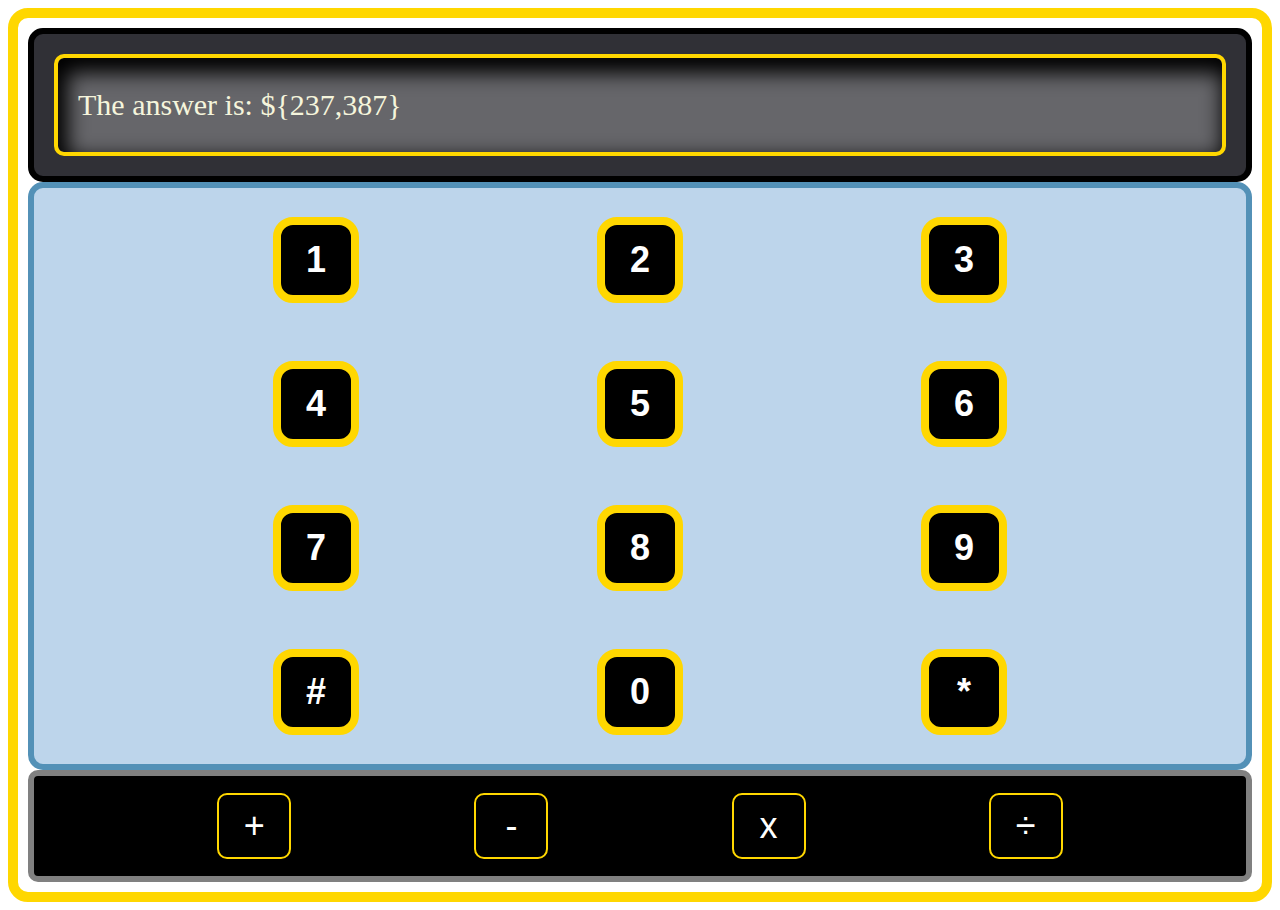
<file: index.html>
<!DOCTYPE html>
<html lang="en">

<head>
    <meta charset="UTF-8">
    <meta name="viewport" content="width=device-width,
                                   initial-scale=1.0">
    <title>Calcutron 8000-V</title>

    <!-- To link external styling file -->
    <link rel="stylesheet" href="styles.css">
</head>

<body>

    <div id="displayContainer">
        <div id="display">
            <p>The answer is: ${237,387}</p>
        </div>
    </div>

    <div id="numbers">
        <div id="row1" class="number">
            <ul>
                <li id="1">1</li>
                <li id="2">2</li>
                <li id="3">3</li>
            </ul>
        </div>
        <div id="row2" class="number">
            <ul>
                <li id="4">4</li>
                <li id="5">5</li>
                <li id="6">6</li>
            </ul>
        </div>
        <div id="row3" class="number">
            <ul>
                <li id="7">7</li>
                <li id="8">8</li>
                <li id="9">9</li>
            </ul>
        </div>
        <div id="row4" class="number">
            <ul>
                <li id="#">#</li>
                <li id="0">0</li>
                <li id="*">*</li>
            </ul>
        </div>
    </div>

    <div id="operators">
        <div id="add" class="operator">+</div>
        <div id="subtract" class="operator">-</div>
        <div id="multiply" class="operator">x</div>
        <div id="divide" class="operator">÷</div>
    </div>


    <!-- To link external javascript file -->
    <script src="script.js"></script>

</body>

</html>
</file>
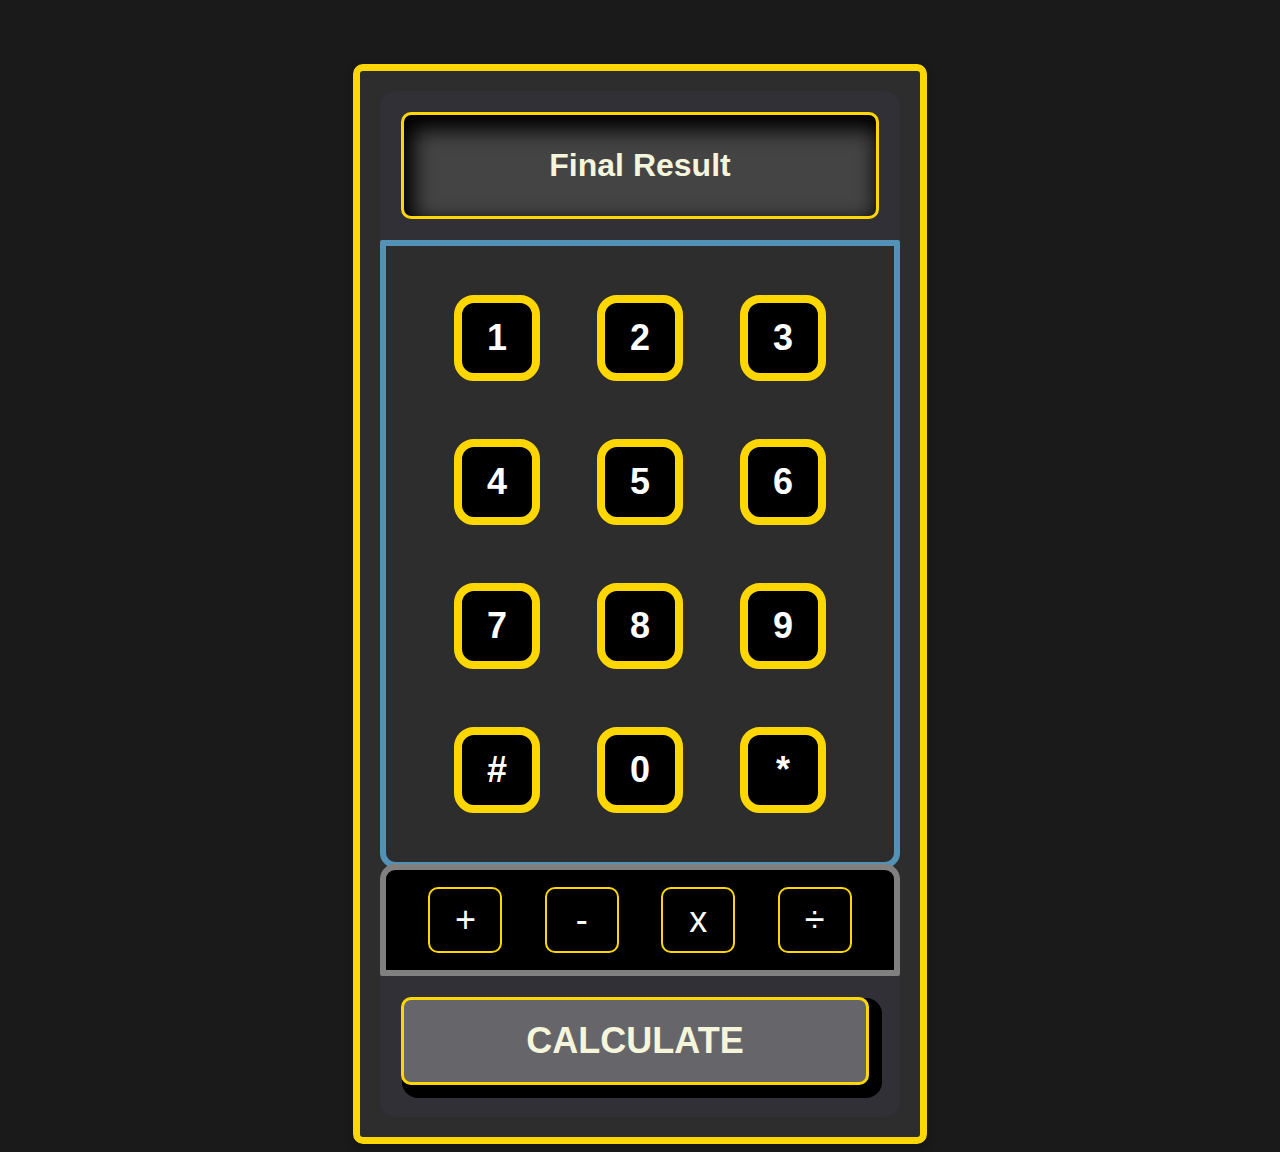
<file: deploy-root/index.html>
<!DOCTYPE html>
<html lang="en">

<head>
    <meta charset="UTF-8">
    <meta name="viewport" content="width=device-width, initial-scale=1.0">
    <title>Calcutron 8000-V</title>
    <link rel="shortcut icon" type="image/jpg" href="./images/shiba-inu-favicon.ico"/>

    <!-- To link external styling file -->
    <link rel="stylesheet" href="styles.css">
</head>

<body>

<div id="masterContainer">

    <div id="displayContainer">
        <div id="display">
            <p id="finalResult">Final Result</p>
        </div>
    </div>

    <div id="numbers">
        <div id="row1" class="number">
            <ul>
                <li id="1">1</li>
                <li id="2">2</li>
                <li id="3">3</li>
            </ul>
        </div>
        <div id="row2" class="number">
            <ul>
                <li id="4">4</li>
                <li id="5">5</li>
                <li id="6">6</li>
            </ul>
        </div>
        <div id="row3" class="number">
            <ul>
                <li id="7">7</li>
                <li id="8">8</li>
                <li id="9">9</li>
            </ul>
        </div>
        <div id="row4" class="number">
            <ul>
                <li id="#">#</li>
                <li id="0">0</li>
                <li id="*">*</li>
            </ul>
        </div>
    </div>

    <div id="operators">
        <div id="add" class="operator">+</div>
        <div id="subtract" class="operator">-</div>
        <div id="multiply" class="operator">x</div>
        <div id="divide" class="operator">÷</div>
    </div>
    <div id="calculateContainer">
        <div id="calculate">CALCULATE</div>
    </div>


    <!-- To link external javascript file -->
    <script src="script.js"></script>

</div>

</body>

</html>
</file>
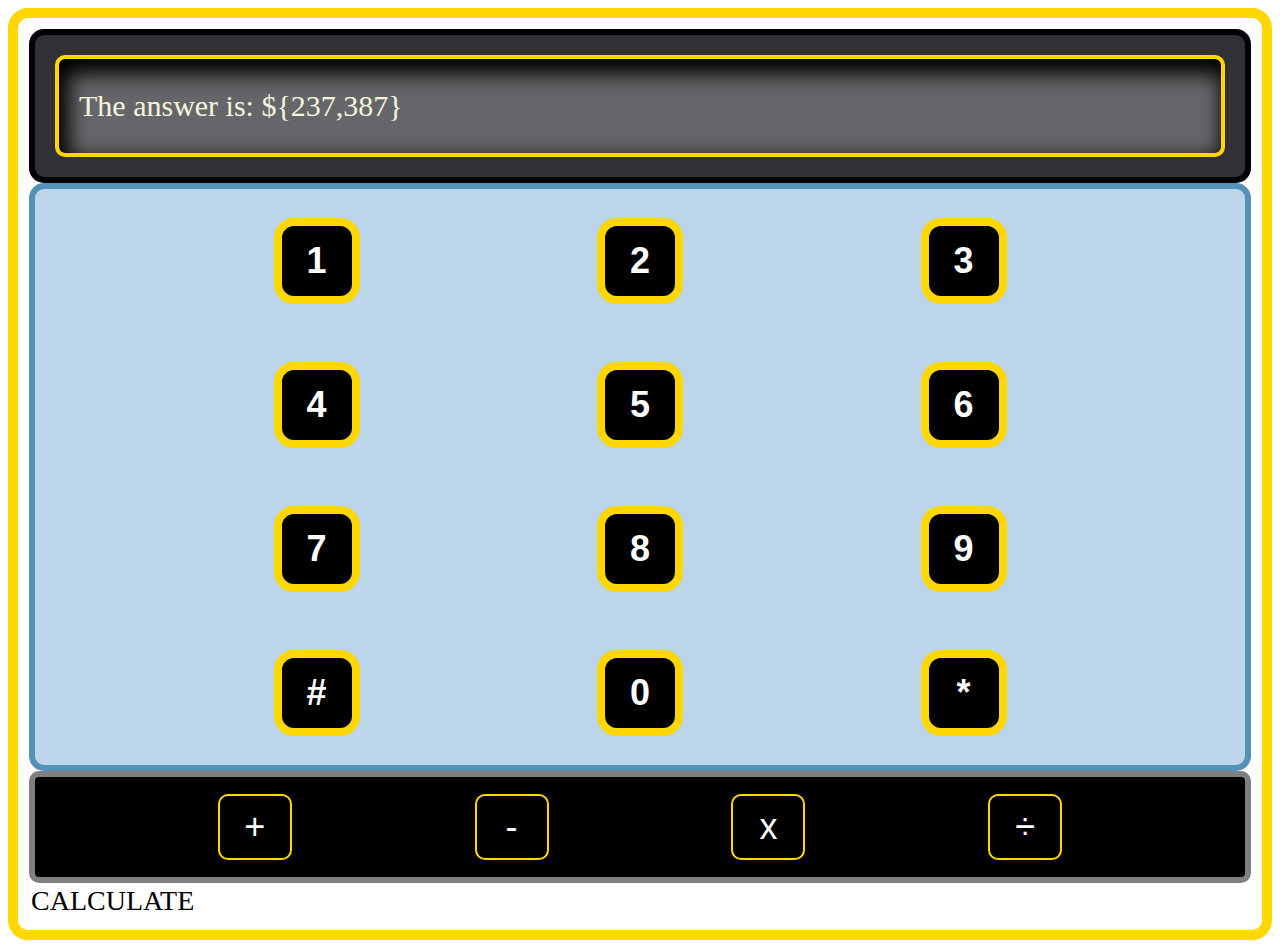
<file: index_DONE_v1.html>
<!DOCTYPE html>
<html lang="en">

<head>
    <meta charset="UTF-8">
    <meta name="viewport" content="width=device-width,
                                   initial-scale=1.0">
    <title>Calcutron 8000-V</title>

    <!-- To link external styling file -->
    <link rel="stylesheet" href="styles.css">
</head>

<body>

<div id="masterContainer">

    <div id="displayContainer">
        <div id="display">
            <p>The answer is: ${237,387}</p>
        </div>
    </div>

    <div id="numbers">
        <div id="row1" class="number">
            <ul>
                <li id="1">1</li>
                <li id="2">2</li>
                <li id="3">3</li>
            </ul>
        </div>
        <div id="row2" class="number">
            <ul>
                <li id="4">4</li>
                <li id="5">5</li>
                <li id="6">6</li>
            </ul>
        </div>
        <div id="row3" class="number">
            <ul>
                <li id="7">7</li>
                <li id="8">8</li>
                <li id="9">9</li>
            </ul>
        </div>
        <div id="row4" class="number">
            <ul>
                <li id="#">#</li>
                <li id="0">0</li>
                <li id="*">*</li>
            </ul>
        </div>
    </div>

    <div id="operators">
        <div id="add" class="operator">+</div>
        <div id="subtract" class="operator">-</div>
        <div id="multiply" class="operator">x</div>
        <div id="divide" class="operator">÷</div>
    </div>
    <div id="calculateContainer">
        <div id="calculate">CALCULATE</div>
    </div>


    <!-- To link external javascript file -->
    <script src="script.js"></script>

</div>

</body>

</html>
</file>
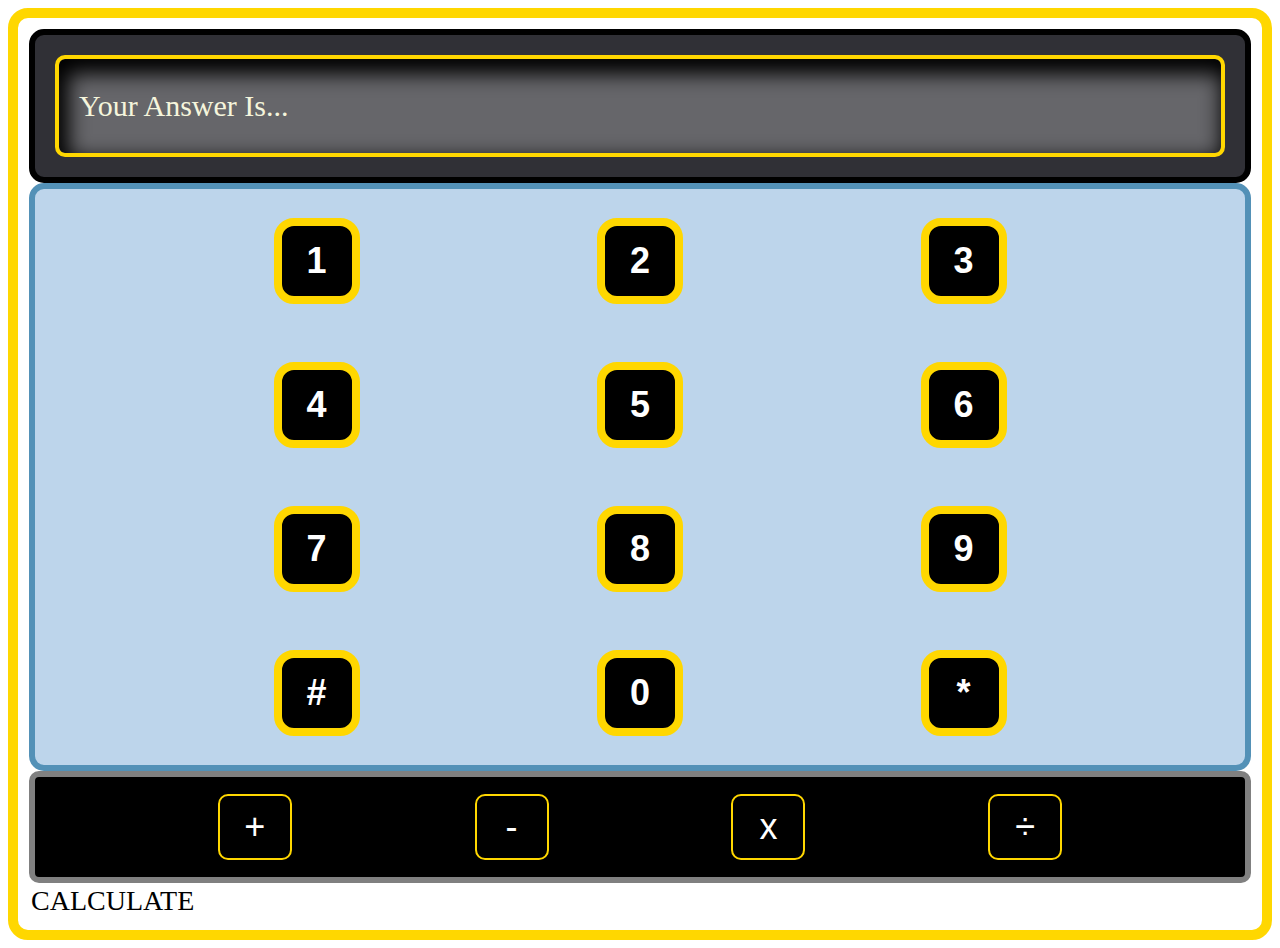
<file: index_PERFECT_1.html>
<!DOCTYPE html>
<html lang="en">

<head>
    <meta charset="UTF-8">
    <meta name="viewport" content="width=device-width,
                                   initial-scale=1.0">
    <title>Calcutron 8000-V</title>

    <!-- To link external styling file -->
    <link rel="stylesheet" href="styles.css">
</head>

<body>

<div id="masterContainer">

    <div id="displayContainer">
        <div id="display">
            <p id="finalResult">Your Answer Is...</p>
        </div>
    </div>

    <div id="numbers">
        <div id="row1" class="number">
            <ul>
                <li id="1">1</li>
                <li id="2">2</li>
                <li id="3">3</li>
            </ul>
        </div>
        <div id="row2" class="number">
            <ul>
                <li id="4">4</li>
                <li id="5">5</li>
                <li id="6">6</li>
            </ul>
        </div>
        <div id="row3" class="number">
            <ul>
                <li id="7">7</li>
                <li id="8">8</li>
                <li id="9">9</li>
            </ul>
        </div>
        <div id="row4" class="number">
            <ul>
                <li id="#">#</li>
                <li id="0">0</li>
                <li id="*">*</li>
            </ul>
        </div>
    </div>

    <div id="operators">
        <div id="add" class="operator">+</div>
        <div id="subtract" class="operator">-</div>
        <div id="multiply" class="operator">x</div>
        <div id="divide" class="operator">÷</div>
    </div>
    <div id="calculateContainer">
        <div id="calculate">CALCULATE</div>
    </div>


    <!-- To link external javascript file -->
    <script src="script.js"></script>

</div>

</body>

</html>
</file>
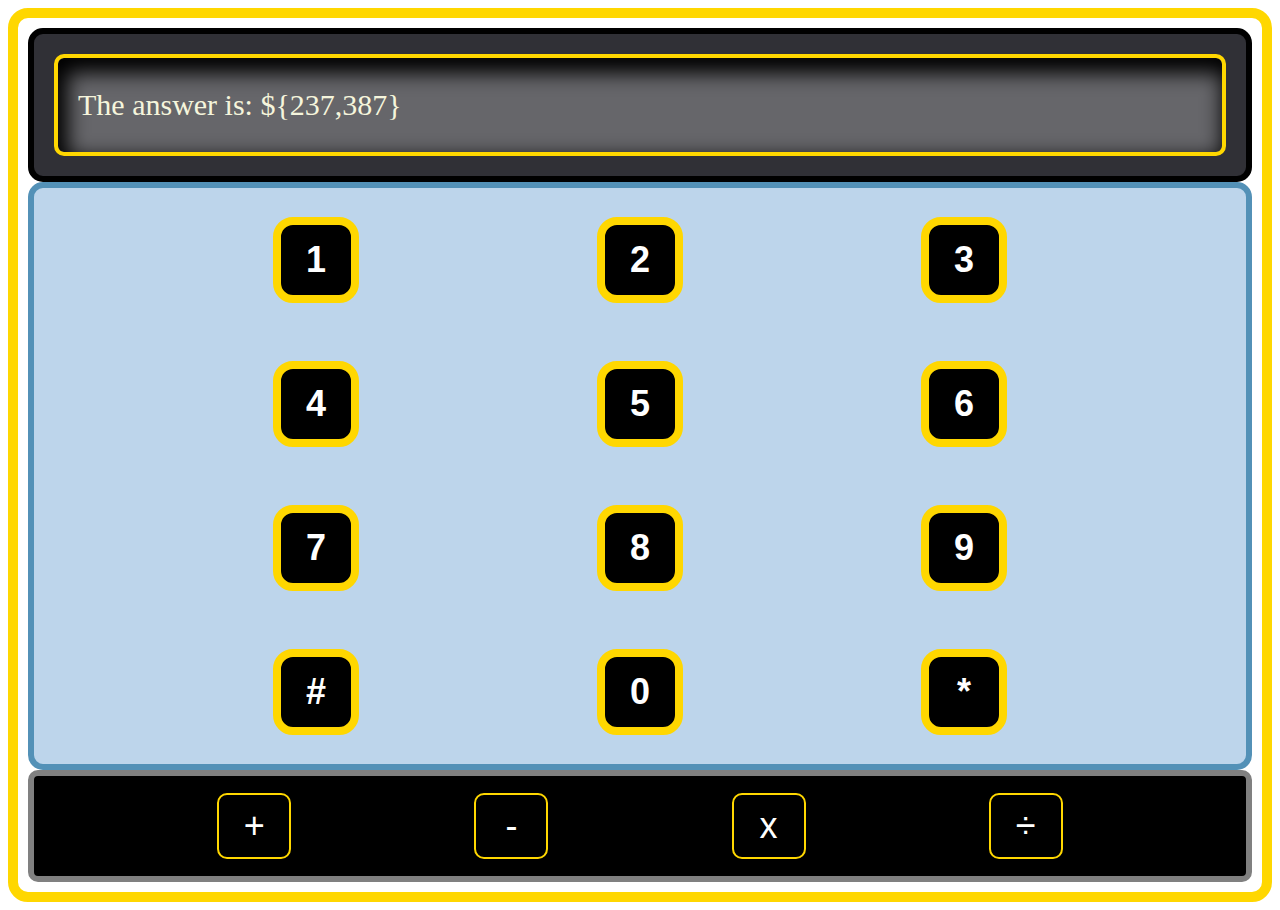
<file: index_v1.html>
<!DOCTYPE html>
<html lang="en">

<head>
    <meta charset="UTF-8">
    <meta name="viewport" content="width=device-width,
                                   initial-scale=1.0">
    <title>Calcutron 8000-V</title>

    <!-- To link external styling file -->
    <link rel="stylesheet" href="styles.css">
</head>

<body>

    <div id="displayContainer">
        <div id="display">
            <p>The answer is: ${237,387}</p>
        </div>
    </div>

    <div id="numbers">
        <div id="row1" class="number">
            <ul>
                <li>1</li>
                <li>2</li>
                <li>3</li>
            </ul>
        </div>
        <div id="row2" class="number">
            <ul>
                <li>4</li>
                <li>5</li>
                <li>6</li>
            </ul>
        </div>
        <div id="row3" class="number">
            <ul>
                <li>7</li>
                <li>8</li>
                <li>9</li>
            </ul>
        </div>
        <div id="row4" class="number">
            <ul>
                <li>#</li>
                <li>0</li>
                <li>*</li>
            </ul>
        </div>
    </div>

    <div id="operators">
        <div id="add" class="operator">+</div>
        <div id="subtract" class="operator">-</div>
        <div id="multiply" class="operator">x</div>
        <div id="divide" class="operator">÷</div>
    </div>


    <!-- To link external javascript file -->
    <script src="script.js"></script>
</body>

</html>
</file>
<file: styles.css>
body{
    border: 10px solid gold;
    border-radius: 20px;
    padding: 10px;
}

#displayContainer {
    padding: 20px;
    border: 6px solid black;
    border-radius: 15px;
    background-color: rgb(48, 48, 54);
}

div#display {
    padding: 0px 20px;
    font-size: 30px;
    background-color: #d3d3d355;
    color: beige;
    /* border: 6px solid #555555CC; */
    border: 4px solid gold;
    border-radius: 10px;
    box-shadow: 5px 10px 20px 5px rgb(0, 0, 0) inset;
}

div {
    border: 1px solid #00000000;
    font-size: 28px;
}

#numbers {
    background-color: rgb(189, 213, 235);
    border: 6px solid rgb(83, 145, 183);
    border-radius: 15px;
}

.number ul {
    display: flex;
    list-style-type: none;
    padding-left: 0;
    justify-content: space-evenly;
}

li {
    border: 1px solid purple;
    font-weight: 900;
    height: 70px;
    width: 70px;
    text-align: center;
    align-content: center;
    background-color: black;
    color: white;
    font-size: 36px;
    font-family: Arial, Helvetica, sans-serif;
    border: 8px solid gold;
    border-radius: 20px;
}

#operators {
    display: flex;
    justify-content: space-evenly;
    align-items: center;
    height: 100px;
    background-color: black;
    color: white;
    border: 6px solid gray;
    border-radius: 10px;
}

.operator {
    font-size: 36px;
    font-family: Arial, Helvetica, sans-serif;
    text-align: center;
    padding: 10px 20px;
    width: 30px;
    border: 2px solid gold;
    border-radius: 10px;
}
</file>
<file: deploy-root/styles.css>
body {
    display: flex;
    justify-content: space-evenly;
    text-align: center;
    background-color: #1a1a1a; 
    margin-top: 5%;
}

#masterContainer {
    flex: 1 0 auto;
    border: 7px solid gold;
    border-radius: 10px;
    padding: 20px;
    max-width: 520px;
    background-color: #2d2d2d; 
    box-shadow: 0 4px 8px rgba(0, 0, 0, 0.2);
}

#displayContainer {
    padding: 20px;
    border-radius: 15px 15px 2px 2px;
    background-color: rgb(48, 48, 54);
}

div#display {
    padding: 0px 20px;
    font-size: 32px;
    font-weight: 900;
    font-family: Arial, Helvetica, sans-serif;
    background-color: #444;
    color: beige;
    border: 3px solid gold;
    border-radius: 10px;
    box-shadow: 5px 10px 20px 5px rgb(0, 0, 0) inset;
}

div {
    border: 1px solid #00000000;
    font-size: 28px;
}

#numbers {
    background-color: #2d2d2d;
    border: 6px solid rgb(83, 145, 183);
    padding: 20px 10px;
    border-radius: 2px 2px 15px 15px;
}

.number ul {
    display: flex;
    list-style-type: none;
    padding-left: 0;
    justify-content: space-evenly;
}

.number ul li:hover {
    background-color: #ffd700; 
    color: #1a1a1a;
}

li {
    border: 1px solid purple;
    font-weight: 900;
    height: 70px;
    width: 70px;
    text-align: center;
    align-content: center;
    background-color: black;
    color: white;
    font-size: 36px;
    font-family: Arial, Helvetica, sans-serif;
    border: 8px solid gold;
    border-radius: 20px;
}

#operators {
    display: flex;
    justify-content: space-evenly;
    align-items: center;
    height: 100px;
    background-color: black;
    color: white;
    border: 6px solid gray;
    border-radius: 15px 15px 2px 2px;
    margin-top: -4px;
}

.operator {
    font-size: 36px;
    font-family: Arial, Helvetica, sans-serif;
    text-align: center;
    padding: 10px 20px;
    width: 30px;
    border: 2px solid gold;
    border-radius: 10px;
}

.operator:hover {
    background-color: #ffd700; 
    color: #1a1a1a;
}

#calculateContainer {
    display: flex;
    flex-direction: column;
    justify-content: center;
    padding: 0px 10px 10px 0px;
    border-radius: 2px 2px 15px 15px;
    background-color: rgb(48, 48, 54);
}


#calculate {
    text-align: center;
    margin: 4% 4%;
    padding: 20px 15px;
    font-size: 36px;
    background-color: #d3d3d355;
    color: beige;
    font-weight: 700;
    font-family: Arial, Helvetica, sans-serif;
    border: 3px solid gold;
    border-radius: 10px;
    box-shadow: 7px 7px 0px 6px #000000;
}

#calculate:hover {
    background-color: #e6c200; 
}
</file>
